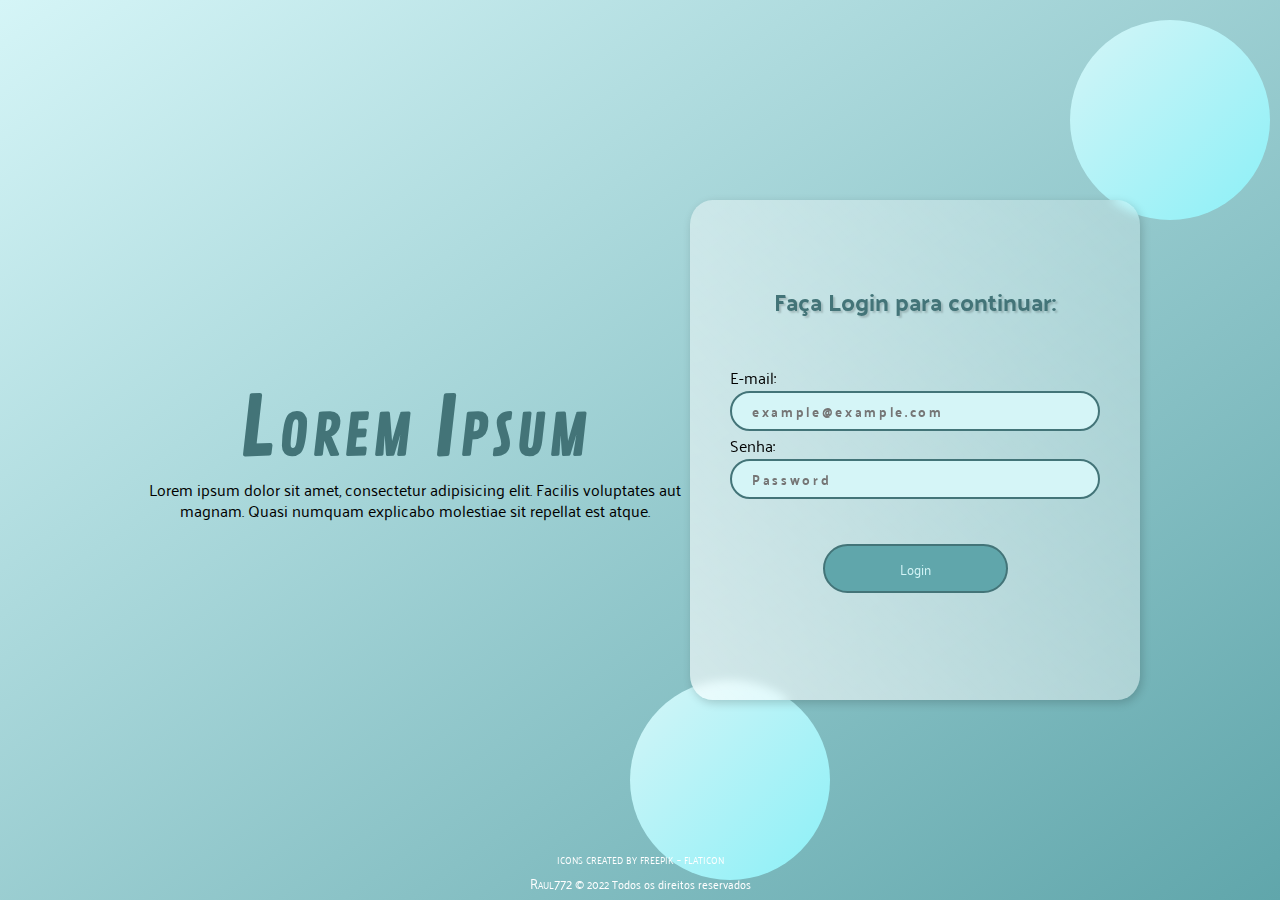
<file: Projeto002/index.html>
<!DOCTYPE html>
<html lang="pt-BR">
<head>
    <meta charset="UTF-8">
    <meta http-equiv="X-UA-Compatible" content="IE=edge">
    <meta name="viewport" content="width=device-width, initial-scale=1.0">
    <title>Login - Exemplo</title>
    <link rel="shortcut icon" href="img/favicon.png" type="image/png">
    <link rel="stylesheet" href="style.css">
    <link rel="stylesheet" href="responsive.css">
</head>
<body>
    <main>
        <div class="title">
            <h1>Lorem Ipsum</h1>
            <p>Lorem ipsum dolor sit amet, consectetur adipisicing elit. Facilis voluptates aut magnam. Quasi numquam explicabo molestiae sit repellat est atque.</p>
        </div>

        <section class="container">

            <div class="login">
                <h2 class="caption">Faça Login para continuar:</h2>

                <div class="input-box">
                    <label for="email-box" class="box-label">E-mail:</label>
                    <input type="email" name="email-box" id="email-box" placeholder="example@example.com">

                    <label for="password-box" class="box-label">Senha:</label>
                    <input type="password" name="password-box" id="password-box" placeholder="Password">
                </div>

                <input type="submit" value="Login" class="submit-btn">
            </div>

            

        </section>
        
        <div class="circle1"></div>
        <div class="circle2"></div>

        <div class="credits">
            <p><a href="https://www.flaticon.com/free-icons/login" title="login icons">icons created by freepik - flaticon</a> <br>
            <a href="https://github.com/Raul772" rel="external" target="_blank">Raul772</a> &copy; 2022 Todos os direitos reservados</p>
        </div>
            <!-- Creative Commons with attribution license -->

    </main>
    
  
</body>
</html>
</file>
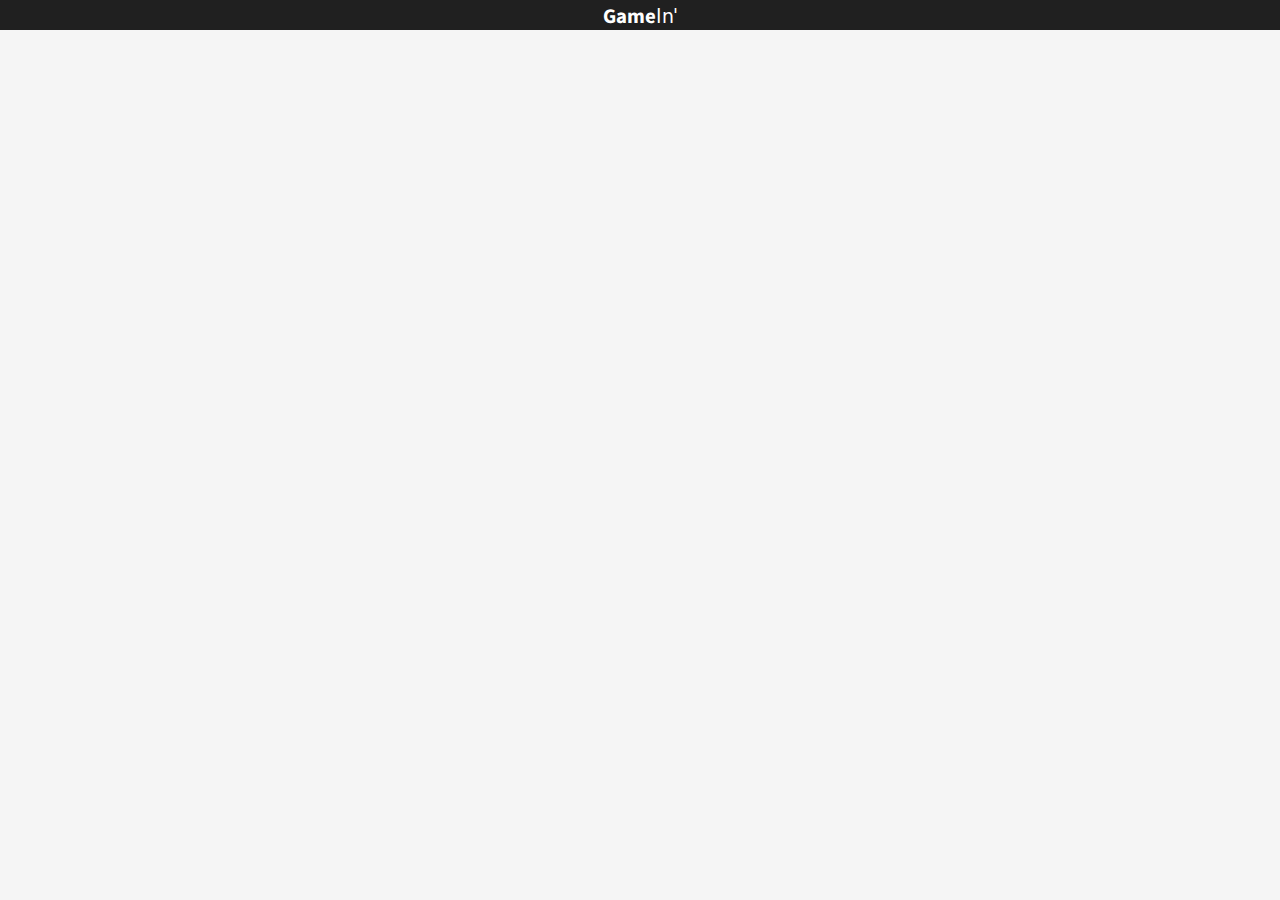
<file: Projeto004/index.html>
<!DOCTYPE html>
<html lang="en">
<head>
    <meta charset="UTF-8">
    <meta http-equiv="X-UA-Compatible" content="IE=edge">
    <meta name="viewport" content="width=device-width, initial-scale=1.0">
    <title>GameIn'</title>
    <link rel="stylesheet" href="style.css">
</head>
<body>
    <div class="topbar">
        <h1>Game<span style="font-family: var(--font-logo-2); font-weight: lighter;">In</span><span style="font-family: var(--font-logo-3); font-weight: lighter; font-stretch: condensed;">'</span></h1>
    </div>

</body>
</html>
</file>
<file: Projeto002/style.css>
@charset "UTF-8";
@import url('https://fonts.googleapis.com/css2?family=Contrail+One&family=Lexend+Deca:wght@600&family=Palanquin:wght@300&family=Varela+Round&display=swap');

:root{

    --font1: 'Lexend Deca', sans-serif;
    --font2: 'Palanquin', sans-serif;
    --font3: 'Varela Round', sans-serif;
    --font4: 'Contrail One', cursive;

    --color0: #9FB7B9;
    --color1: #D5F5F7;
    --color2: #8BF0F7;
    --color3: #60A6AB;
    --color4: #437478;

}
*{
    margin: 0px;
    padding: 0px;
    box-sizing: border-box;
    font-family: var(--font2);
}
main{
    display: flex;
    flex-wrap: wrap;
    justify-content: center;
    align-items: center;
    background: linear-gradient(to right bottom, var(--color1), var(--color3));
    min-height: 100vh;
    text-align: center;
    z-index: 0;
}
.circle1, .circle2{
    position: fixed;
    height: 200px;
    width: 200px;
    background: linear-gradient(to bottom right, var(--color1), var(--color2));
    border-radius: 50%;
    z-index: 0;
}
.circle1{
    bottom: 20px;
    right: 450px;
}
.circle2{
    top: 20px;
    right: 10px;
}
.title{
    width: 550px;
    margin: 40px 0px;
    text-align: center;
    z-index: 1;
}
.title h1{
    font-family: var(--font4);
    font-size: 5em;
    color: var(--color4);
    font-variant: small-caps;
    letter-spacing: 4px;
}
.title p{
    text-align: center;
    line-height: 1.3em;
}
.container{
    width: 450px;
    height: 500px;
    padding: 40px;
    background: linear-gradient(to right top, #ffffff9f , #ffffff3a);
    backdrop-filter: blur(5px);
    box-shadow: 2px 3px 10px #0000002d;
    border-radius: 5%;
    z-index: 1;
}
.login{
    display: flex;
    flex-direction: column;
    height: 90%;
    justify-content: space-around; 
    align-items: center;
}
.caption{
    margin: 40px 0px;
    color: var(--color4);
    text-shadow: 2px 2px 2px #0000002d;
}
.input-box{
    display: flex;
    flex-direction: column;
    width: 100%;
    
}
.box-label{
    text-align: left;
    font-family: var(--font2);
}
.submit-btn{
    margin: 45px 0px;
    width: 50%;
    padding: 10px;
    border-radius: 50px;
    outline: none;
    border: 2px solid var(--color4);
    background: var(--color3);
    color: var(--color1);
}
.submit-btn:hover{
    animation: hue-animation 2s infinite;

    /* Prefixo -webkit- para compatibilidade com Safari */
    -webkit-animation: hue-animation 2s infinite;
}
input[type="email"], input[type="password"]{
    padding: 5px 20px;
    border-radius: 30px;
    border: none;
    background: var(--color1);
    outline: none;
    border: 2px solid var(--color4);
    color: var(--color3);
    font-weight: bold;
    letter-spacing: 0.2em;
}
input[type="email"]:focus, input[type="password"]:focus{
    animation: hue-animation 2s infinite;

    /* Prefixo -webkit- para compatibilidade com Safari */
    -webkit-animation: hue-animation 2s infinite;
}
.credits > p{
    position: absolute;
    bottom: 5px;
    left: 50%;
    transform: translateX(-50%);
    color: white;
    font-size: 0.7em;
    text-align: center;
}
.credits > p > a{
    text-decoration: none;
    color: white;
    font-variant: small-caps;
    font-size: 0.8rem;
}
.credits > p > a:hover{
    text-decoration: underline;
}
@keyframes hue-animation {
    0% {
      filter: hue-rotate(0deg);
    }
    
    50% {
      filter: hue-rotate(50deg);
    }
    
    100% {
      filter: hue-rotate(0deg);
    }
  }
/* Prefixo -webkit- para compatibilidade com Safari */
@-webkit-keyframes hue-animation {
   
    0% {
        -webkit-filter: hue-rotate(0deg);
    }
    50% {
        -webkit-filter: hue-rotate(50deg);
    }
    100% {
        -webkit-filter: hue-rotate(0deg);
    }

}
</file>
<file: Projeto002/responsive.css>
@media screen and (max-width: 400px) {

    .title h1{
        font-size: 3em;
    }
    .container{
        background: none;
        box-shadow: none;
        backdrop-filter: none;
    }
    main > p{
        position: static;
        margin: auto;
    }
}
@media screen and (max-width: 400px) and (max-height:670px){

    .credits{
        display: none;
    }

}
</file>
<file: Projeto004/style.css>
@charset "utf-8";

@import url('https://fonts.googleapis.com/css2?family=Nunito:ital@1&family=Source+Sans+Pro:wght@700&display=swap');

@font-face {
    font-family: 'Segoe UI Variable';
    src: url(fonts/SegoeUIVF.ttf);
    font-weight: normal;
    font-size: 1em;
}
@font-face {
    font-family: 'Bahnschrift';
    src: url(fonts/Bahnschrift.TTF);
    font-weight: 100;
    font-size: 1em;
}


:root{

    --color-dBlue: #576CFF;
    --color-dBlue-light: #4F8AE8;
    --color-skyBlue: #64C8FF;
    --color-cyanBlue: #4FDBE8;
    --color-aquaCyan: #57FFDF;
    --color-lightgray: #d6d6d6;
    --color-smoke: #f5f5f5;
    --color-dark: #202020;

    --font-1: 'Nunito', sans-serif;
    
    --font-logo-1: 'Source Sans Pro', sans-serif;
    --font-logo-2: 'Segoe UI Variable', sans-serif;
    --font-logo-3: 'Bahnschrift', sans-serif;

}
*{
    padding: 0px;
    margin: 0px;
    box-sizing: border-box;
    font-family: Arial, Helvetica, sans-serif;
}
/* Esconder a scrollbar no Chrome, Safari e Opera */
body::-webkit-scrollbar {
    display: none;
}
/* Esconder a Scrollbar em IE, Edge e Firefox */
body{
    -ms-overflow-style: none;  /* IE e Edge */
    scrollbar-width: none;  /* Firefox */

    background: var(--color-smoke);

    display: grid;
    height: 100vh;
    grid-template-columns: auto auto;
    grid-template-rows: auto auto;
    grid-template-areas:'x x'
                        'y z';
}

.topbar{
    position: relative;
    grid-area: x;
    width: 100%;
    height: 30px;
    background: var(--color-dark);

}
.topbar h1{
    font-size: 1.3em;
    font-family: var(--font-logo-1);
    line-height: 1.4em;
    color: white;
    position: absolute;
    left: 50%;
    transform: translateX(-50%);
    
}
</file>
